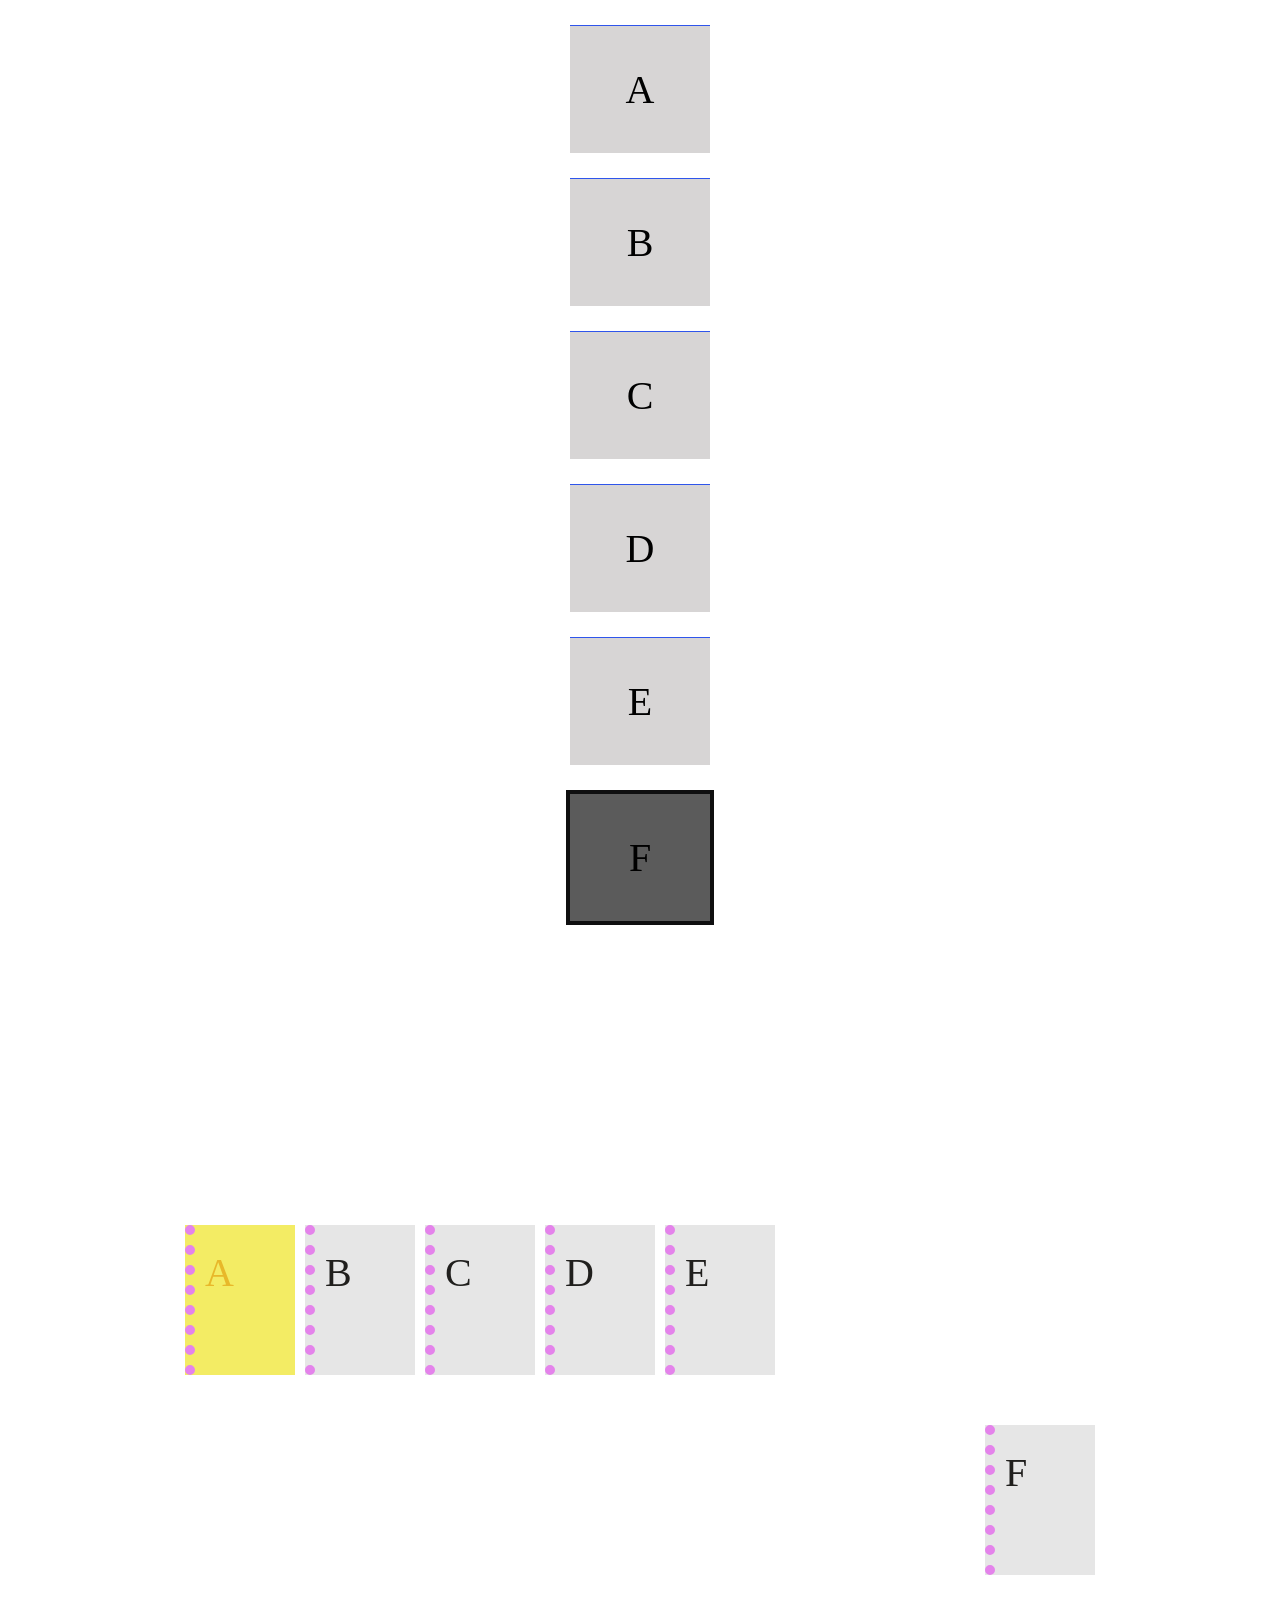
<file: HW_ĐHP_W1/ex2/index.html>
<html lang="en">
  <head>
    <meta charset="UTF-8" />
    <meta http-equiv="X-UA-Compatible" content="IE=edge" />
    <meta name="viewport" content="width=device-width, initial-scale=1.0" />
    <link rel="stylesheet" href="styleA.css" />
    <link rel="stylesheet" href="styleB.css" />
    <title>"CS142Project #1."</title>
  </head>
  <body>
    <!-- Problem 1 -->
    <div class="square">
      <p class="a">A</p>
    </div>
    <div class="square">
      <p class="b">B</p>
    </div>
    <div class="square">
      <p class="c">C</p>
    </div>
    <div class="square">
      <p class="d">D</p>
    </div>
    <div class="square">
      <p class="e">E</p>
    </div>
    <div class="squares">
      <p class="f">F</p>
    </div>

    <!-- Problem 2 -->
    <div class="pb">
      <div class="squareb1">
        <p class="a2">A</p>
      </div>
      <div class="squareb">
        <p class="b2">B</p>
      </div>
      <div class="squareb">
        <p class="b2">C</p>
      </div>
      <div class="squareb">
        <p class="b2">D</p>
      </div>
      <div class="squareb">
        <p class="b2">E</p>
      </div>
      <div class="squareb2">
        <p class="f2">F</p>
      </div>
    </div>
  </body>
</html>
</file>
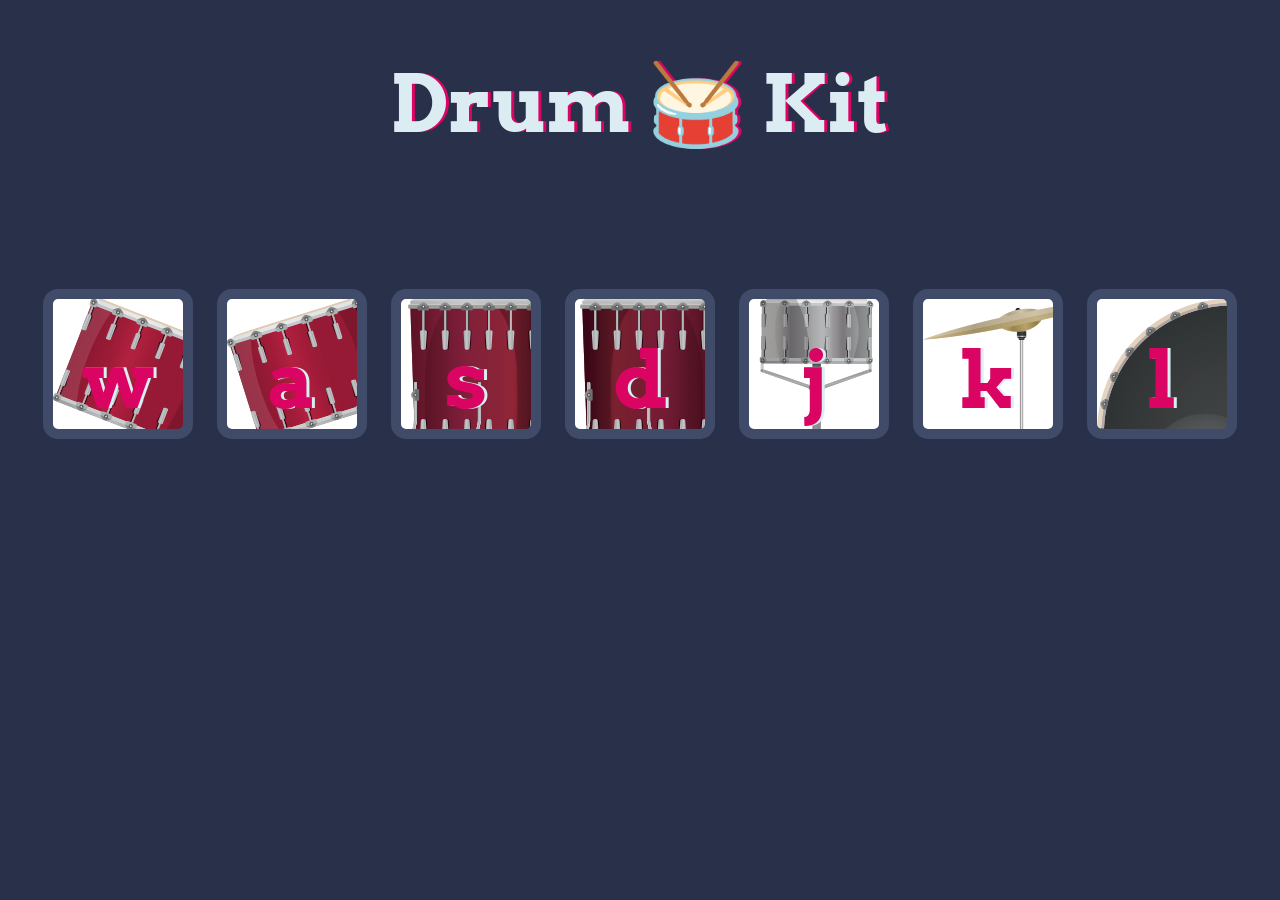
<file: IN CLASS/Task In_Classin/Ex3/index.html>
<!DOCTYPE html>
<html lang="en" dir="ltr">

<head>
  <meta charset="utf-8">
  <title>Drum Kit</title>
  <link rel="stylesheet" href="css/styles.css">
  <link href="https://fonts.googleapis.com/css?family=Arvo" rel="stylesheet">
</head>

<body>

  <h1 id="title">Drum 🥁 Kit</h1>
  <div class="set">
    <button class="w drum">w</button>
    <button class="a drum">a</button>
    <button class="s drum">s</button>
    <button class="d drum">d</button>
    <button class="j drum">j</button>
    <button class="k drum">k</button>
    <button class="l drum">l</button>
  </div>
  <script type="text/javascript" src="javascripts/index.js"></script>
</body>

</html>
</file>
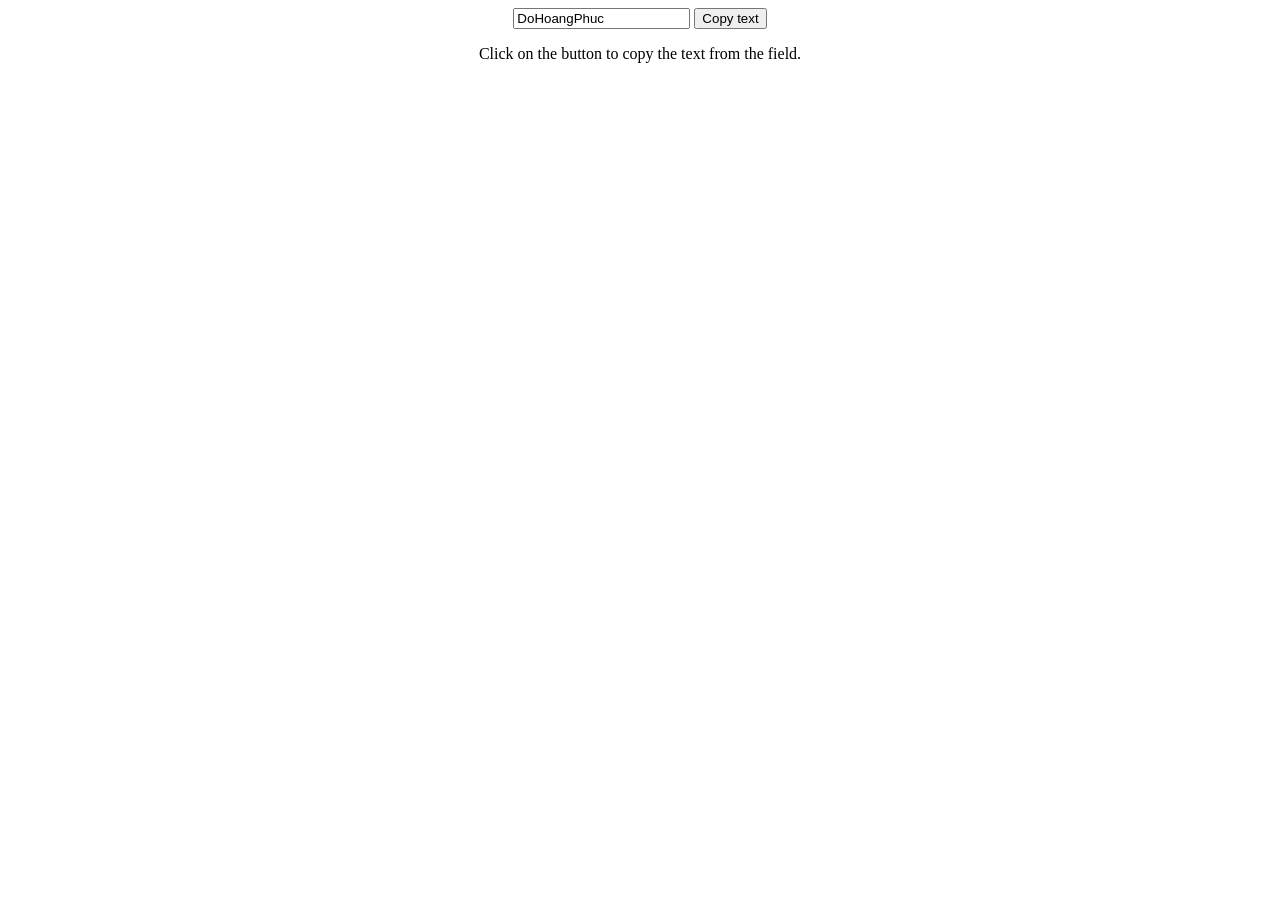
<file: IN CLASS/Task In_Classin/Ex1/ex1.2/index.html>
<!DOCTYPE html>
<html>
    <head>
    </head>
    <body style = "text-align:center;">
        <input type="text" value="DoHoangPhuc" id="Input">
        <button onclick="selected()">Copy text</button> 
        <p>Click on the button to copy the text from the field.</p>
    </body>
    <script src="./index.js"></script>
</html>
</file>
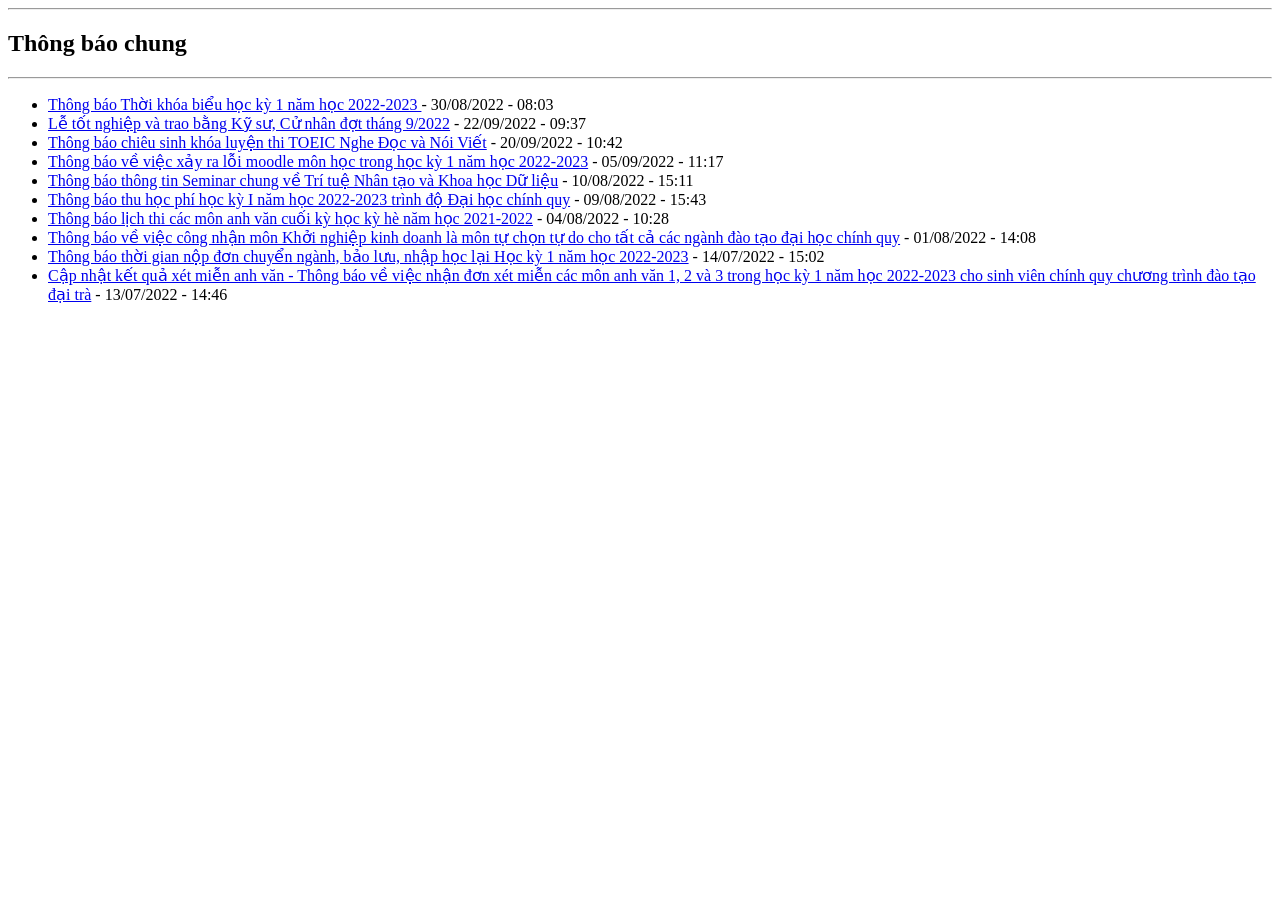
<file: Ex3/ex3.html>
<!DOCTYPE html>
<html lang="en">
<head>
	<meta charset="UTF-8">
	<title>Phuc_Do</title>
	<link rel="stylesheet" href="ex3.css">
</head>
<body>

	<!--your work-->
	<hr>
	<h2>Thông báo chung</h2>
    <hr>
	<div  class="content"> <div class="view view-hien-thi-bai-viet-moi view-id-hien_thi_bai_viet_moi view-display-id-block view-dom-id-68b86105987e3bca1dbd3f3334ddd50f">
        
  
  
		<div class="view-content">
		<div class="item-list">    <ul>          <li class="views-row views-row-1 views-row-odd views-row-first">  
			<a href="https://daa.uit.edu.vn/thongbao/thong-bao-thoi-khoa-bieu-hoc-ky-1-nam-hoc-2022-2023">Thông báo Thời khóa biểu học kỳ 1 năm học 2022-2023 </a>        -  
			30/08/2022 - 08:03  </li>
			<li class="views-row views-row-2 views-row-even">  
			<a href="https://daa.uit.edu.vn/thongbao/le-tot-nghiep-va-trao-bang-ky-su-cu-nhan-dot-thang-92022">Lễ tốt nghiệp và trao bằng Kỹ sư, Cử nhân đợt tháng 9/2022</a>        -  
			22/09/2022 - 09:37  </li>
			<li class="views-row views-row-3 views-row-odd">  
			<a href="https://daa.uit.edu.vn/thongbao/thong-bao-chieu-sinh-khoa-luyen-thi-toeic-nghe-doc-va-noi-viet">Thông báo chiêu sinh khóa luyện thi TOEIC Nghe Đọc và Nói Viết</a>        -  
			20/09/2022 - 10:42  </li>
			<li class="views-row views-row-4 views-row-even">  
			<a href="https://daa.uit.edu.vn/thongbao/thong-bao-ve-viec-xay-ra-loi-moodle-mon-hoc-trong-hoc-ky-1-nam-hoc-2022-2023">Thông báo về việc xảy ra lỗi moodle môn học trong học kỳ 1 năm học 2022-2023</a>        -  
			05/09/2022 - 11:17  </li>
			<li class="views-row views-row-5 views-row-odd">  
			<a href="https://daa.uit.edu.vn/thongbao/thong-bao-thong-tin-seminar-chung-ve-tri-tue-nhan-tao-va-khoa-hoc-du-lieu">Thông báo thông tin Seminar chung về Trí tuệ Nhân tạo và Khoa học Dữ liệu</a>        -  
			10/08/2022 - 15:11  </li>
			<li class="views-row views-row-6 views-row-even">  
			<a href="https://daa.uit.edu.vn/thongbao/thong-bao-thu-hoc-phi-hoc-ky-i-nam-hoc-2022-2023-trinh-do-dai-hoc-chinh-quy">Thông báo thu học phí học kỳ I năm học 2022-2023 trình độ Đại học chính quy</a>        -  
			09/08/2022 - 15:43  </li>
			<li class="views-row views-row-7 views-row-odd">  
			<a href="https://daa.uit.edu.vn/thongbao/thong-bao-lich-thi-cac-mon-anh-van-cuoi-ky-hoc-ky-he-nam-hoc-2021-2022">Thông báo lịch thi các môn anh văn cuối kỳ học kỳ hè năm học 2021-2022</a>        -  
			04/08/2022 - 10:28  </li>
			<li class="views-row views-row-8 views-row-even">  
			<a href="https://daa.uit.edu.vn/thongbao/thong-bao-ve-viec-cong-nhan-mon-khoi-nghiep-kinh-doanh-la-mon-tu-chon-tu-do-cho-tat-ca-cac">Thông báo về việc công nhận môn Khởi nghiệp kinh doanh là môn tự chọn tự do cho tất cả các ngành đào tạo đại học chính quy</a>        -  
			01/08/2022 - 14:08  </li>
			<li class="views-row views-row-9 views-row-odd">  
			<a href="https://daa.uit.edu.vn/thongbao/thong-bao-thoi-gian-nop-don-chuyen-nganh-bao-luu-nhap-hoc-lai-hoc-ky-1-nam-hoc-2022-2023">Thông báo thời gian nộp đơn chuyển ngành, bảo lưu, nhập học lại Học kỳ 1 năm học 2022-2023</a>        -  
			14/07/2022 - 15:02  </li>
			<li class="views-row views-row-10 views-row-even views-row-last">  
			<a href="https://daa.uit.edu.vn/thongbao/cap-nhat-ket-qua-xet-mien-anh-van-thong-bao-ve-viec-nhan-don-xet-mien-cac-mon-anh-van-1-2-1">Cập nhật kết quả xét miễn anh văn - Thông báo về việc nhận đơn xét miễn các môn anh văn 1, 2 và 3 trong học kỳ 1 năm học 2022-2023 cho sinh viên chính quy chương trình đào tạo đại trà</a>        -  
			13/07/2022 - 14:46  </li>
		</ul>
</body>
</html>
</file>
<file: HW_ĐHP_W1/ex2/styleA.css>
body {
  flex-direction: column;
  margin: auto;
  display: flex;
  align-items: center;
  font-size: 22px;
}

.square {
  margin: auto;
  min-height: 100px;
  min-width: 140px;
  border-top: 1px solid rgb(47, 85, 235);
  background-color: rgb(215, 213, 213);
  margin-top: 25px;
}

.a {
  font-size: 40px;
  text-align: center;
}
.b {
  font-size: 40px;
  text-align: center;
}

.c {
  font-size: 40px;
  text-align: center;
}

.d {
  font-size: 40px;
  text-align: center;
}

.e {
  font-size: 40px;
  text-align: center;
}

.f {
  font-size: 40px;
  text-align: center;
}

.squares {
  margin: auto;
  min-height: 100px;
  min-width: 140px;
  border: 4px solid rgb(15, 15, 16);
  background-color: rgb(91, 91, 91);
  margin-top: 25px;
}
</file>
<file: HW_ĐHP_W1/ex2/styleB.css>
.pb {
  flex-direction: row;
  display: flex;
  align-items: center;
  justify-content: center;
  margin-top: 200px;
  margin: auto;
  margin-bottom: 200px;
}

.squareb {
  margin-top: 100px;
  margin-bottom: -100px;
  display: flex;
  align-items: center;
  margin-right: 10px;
  height: 150px;
  width: 100px;
  font-size: 40px;
  border-left: 10px dotted rgb(228, 131, 235);
  background-color: rgb(230, 230, 230);
}

.squareb1 {
  margin-top: 100px;
  margin-bottom: -100px;
  display: flex;
  align-items: center;
  margin-right: 10px;
  height: 150px;
  width: 100px;
  font-size: 40px;
  border-left: 10px dotted rgb(228, 131, 235);
  background-color: rgba(243, 235, 91, 0.944);
}
.squareb2 {
  margin-top: 500px;
  margin-bottom: -100px;
  display: flex;
  align-items: center;
  margin-left: 200px;
  height: 150px;
  width: 100px;
  font-size: 40px;
  border-left: 10px dotted rgb(228, 131, 235);
  background-color: rgb(230, 230, 230);
}

.a2 {
  color: rgb(232, 184, 42);
  margin-left: 10px;
  margin-top: -15px;
}

.b2 {
  color: rgb(32, 31, 29);
  margin-left: 10px;
  margin-top: -15px;
}
.f2 {
  color: rgb(32, 31, 29);
  margin-left: 10px;
  margin-top: -15px;
}
</file>
<file: IN CLASS/Task In_Classin/Ex3/css/styles.css>
body {
  text-align: center;
  background-color: #283149;
}

h1 {
  font-size: 5rem;
  color: #DBEDF3;
  font-family: "Arvo", cursive;
  text-shadow: 3px 0 #DA0463;

}

footer {
  color: #DBEDF3;
  font-family: sans-serif;
}

.w {
  background-image: url("../images/tom1.png");
}

.a {
  background-image: url("../images/tom2.png");
}

.s {
  background-image: url("../images/tom3.png");
}

.d {
  background-image: url("../images/tom4.png");
}

.j {
  background-image: url("../images/snare.png");
}

.k {
  background-image: url("../images/crash.png");
}

.l {
  background-image: url("../images/kick.png");
}

.set {
  margin: 10% auto;
}

.game-over {
  background-color: red;
  opacity: 0.8;
}

.pressed {
  box-shadow: 0 3px 4px 0 #DBEDF3;
  opacity: 0.5;
}

.red {
  color: red;
}

.drum {
  outline: none;
  border: 10px solid #404B69;
  font-size: 5rem;
  font-family: 'Arvo', cursive;
  line-height: 2;
  font-weight: 900;
  color: #DA0463;
  text-shadow: 3px 0 #DBEDF3;
  border-radius: 15px;
  display: inline-block;
  width: 150px;
  height: 150px;
  text-align: center;
  margin: 10px;
  background-color: white;
}
</file>
<file: Ex3/ex3.css>
.thongbao {
    color: blue;
}

.tinnhan {
    color: rgb(7, 125, 204);
}
</file>
